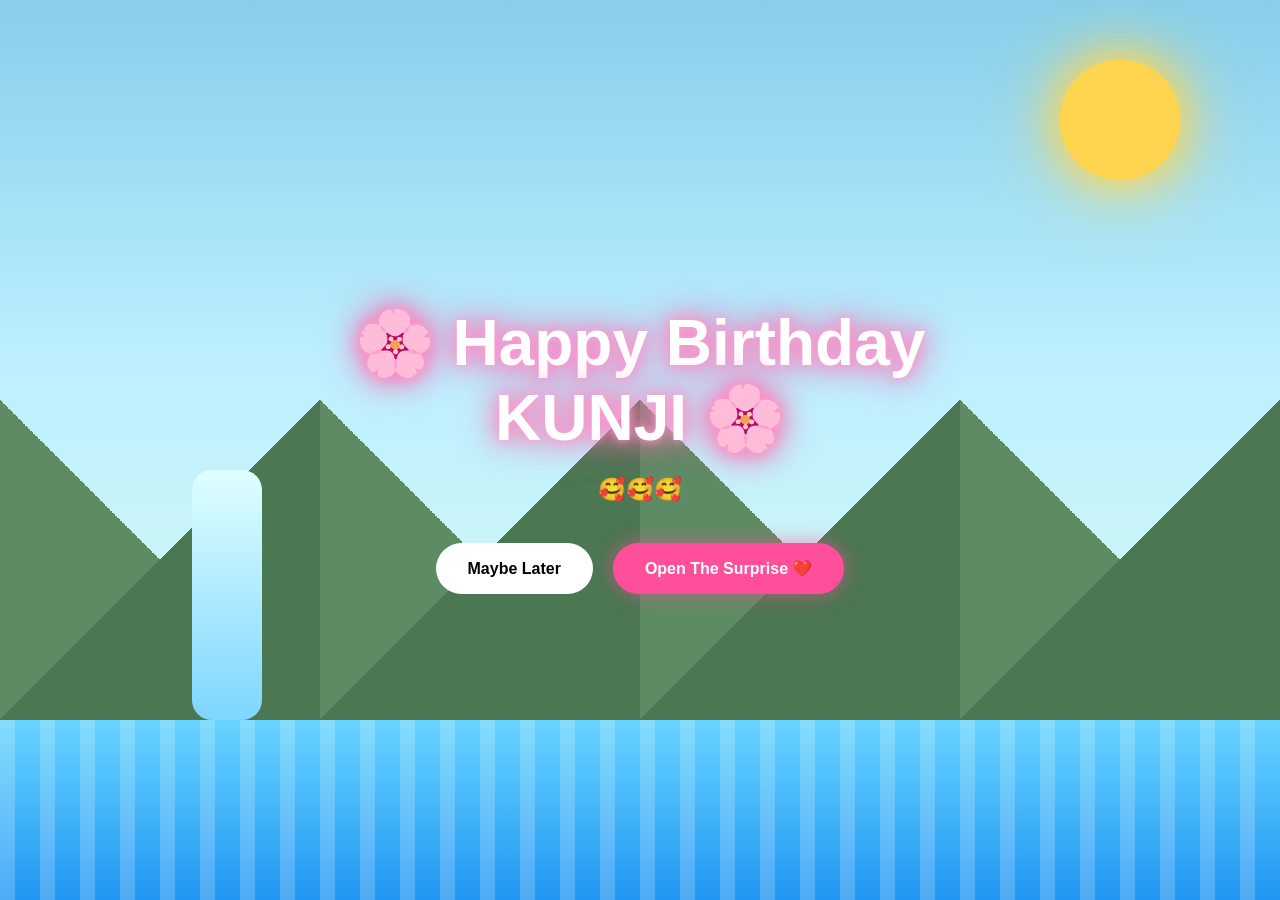
<file: index.html>
<!DOCTYPE html>
<html lang="en">
<head>
<meta charset="UTF-8">
<meta name="viewport" content="width=device-width, initial-scale=1.0">
<title>Happy Birthday Blessy</title>

<link rel="stylesheet" href="style.css">
</head>

<body>

<div class="sky">

    <div class="sun"></div>

    <div class="cloud c1"></div>
    <div class="cloud c2"></div>
    <div class="cloud c3"></div>

    <div class="bird b1">🕊</div>
    <div class="bird b2">🕊</div>

    <div class="butterfly bf1">🦋</div>
    <div class="butterfly bf2">🦋</div>

</div>

<div class="mountains"></div>

<div class="waterfall"></div>

<div class="river"></div>

<div id="hearts"></div>

<div class="hero">

    <h1 class="title">
        🌸 Happy Birthday KUNJI 🌸
    </h1>

    <p class="subtitle">
        🥰🥰🥰
    </p>

    <div class="buttons">

        <button id="leaveBtn">
            Maybe Later
        </button>

        <button id="openBtn">
            Open The Surprise ❤️
        </button>

    </div>

</div>

<div id="goodbye" class="hidden">

    <h2>Thank you 🌸</h2>

    <p>
        Have a wonderful birthday.
    </p>

</div>

<script src="script.js"></script>

</body>
</html>
</file>
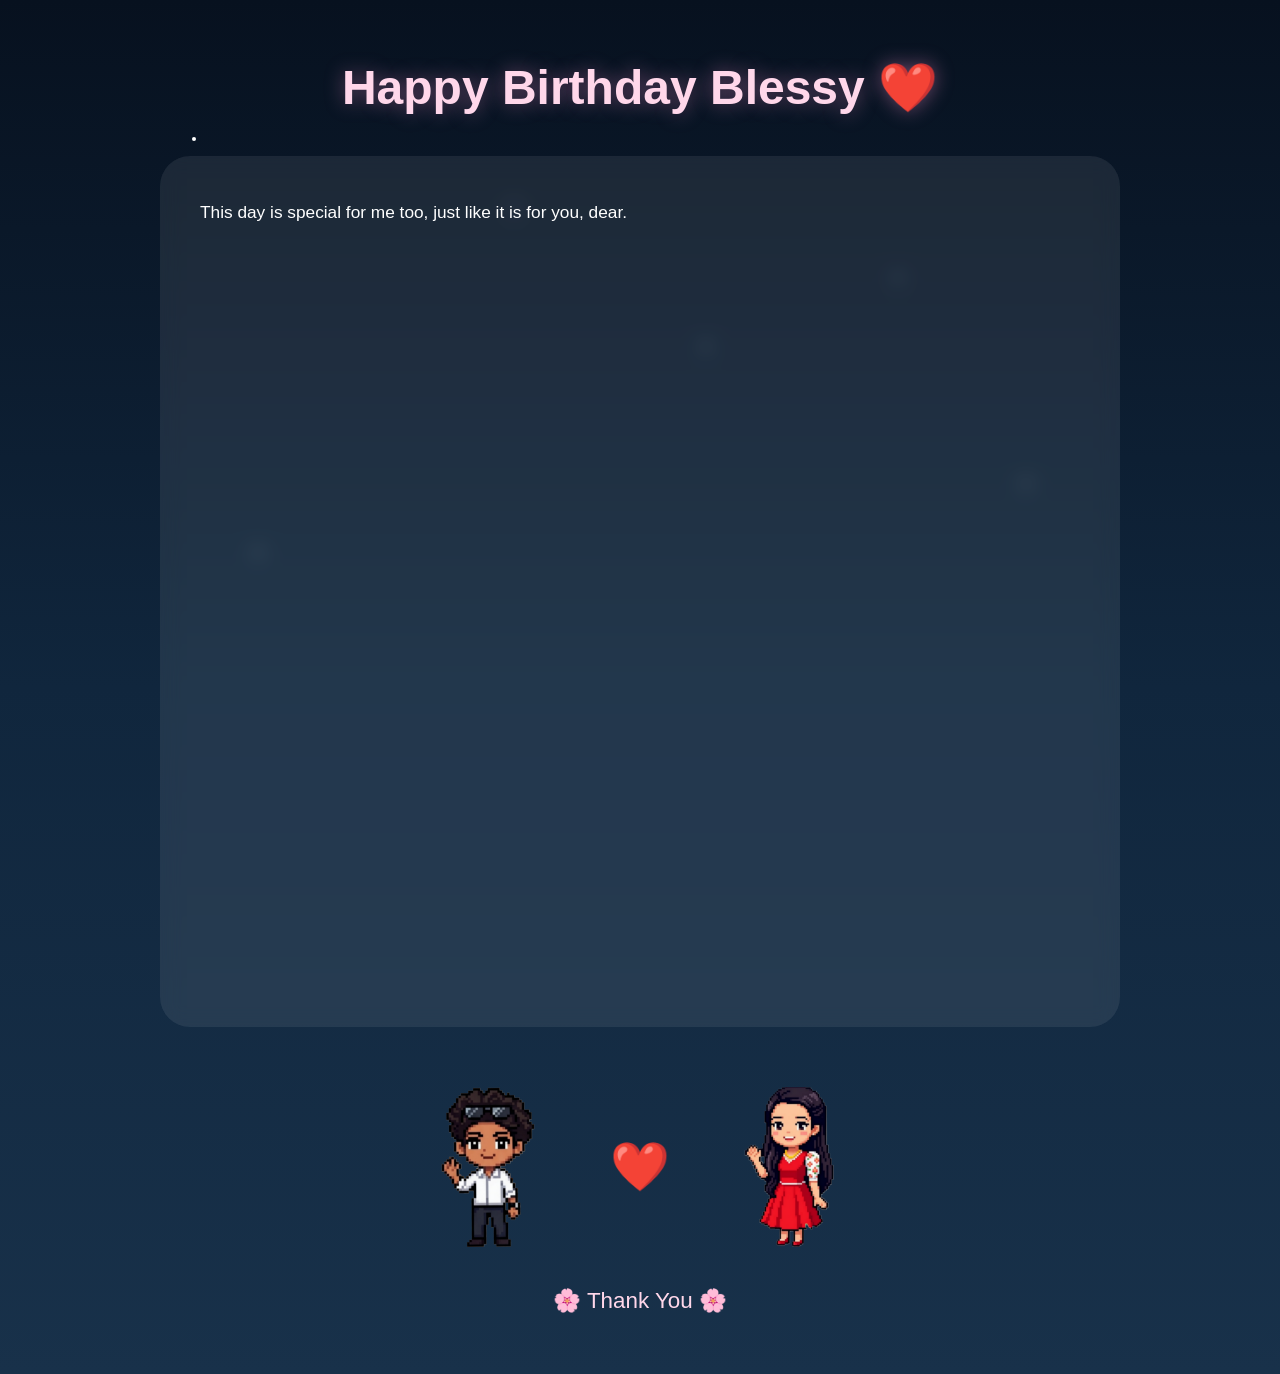
<file: farewell.html>
<!DOCTYPE html>
<html lang="en">
<head>
<meta charset="UTF-8">
<meta name="viewport" content="width=device-width, initial-scale=1.0">

<title>Happy Birthday Blessy ❤️</title>

<link rel="stylesheet" href="style.css">
</head>

<body class="final-page">

<div class="night-sky">

    <div class="star s1"></div>
    <div class="star s2"></div>
    <div class="star s3"></div>
    <div class="star s4"></div>
    <div class="star s5"></div>
    <div class="star s6"></div>

</div>

<div class="final-wrapper">

    <h1 class="final-title">
        Happy Birthday Blessy ❤️
    </h1>

    <div class="final-card">

        <div class="message-part hidden-part">
            This day is special for me too, just like it is for you, dear.
        </div>

        <div class="message-part hidden-part">
            It is one of the days I can never forget. For the past five years, more than anyone else, I have always remembered this day and looked forward to it.
        </div>

        <div class="message-part hidden-part">
            I am sending this to you not because I expect a comeback or a renewed connection between us. I simply wanted to wish you well.
        </div>

        <div class="message-part hidden-part">
            In my heart, you will always have a special place.
        </div>

        <div class="message-part hidden-part">
            We met when you were 14, and now you have grown into a strong, hardworking woman. The little girl I once knew has come a long way.
        </div>

        <div class="message-part hidden-part">
            No matter how much you change or grow, in my mind you are still nteh eduth eppozhum odyi varunna nteh kunji.
        </div>

        <div class="message-part hidden-part">
            For all this time, I used to say that I was in love with you. But today, I want to say something different:
            <strong>I truly care about you.</strong>
        </div>

        <div class="message-part hidden-part">
            Thank you for all the happy moments and the time we spent together. Those memories are among the most precious gifts life has ever given me.
        </div>

        <div class="message-part hidden-part">
            On your birthday, I wish you happiness, arehm kanich nannam kidathuvonum venda ni nannyite irukunele sandhosham.
        </div>

        <div class="message-part hidden-part final-highlight">
            Happy Birthday, Kunji ❤️
        </div>

    </div>

    <div class="ending-characters">

        <img src="assets/boy.png" alt="Boy">

        <div class="love-heart">
            ❤️
        </div>

        <img src="assets/girl.png" alt="Girl">

    </div>

    <div class="end-text">
        🌸 Thank You  🌸
    </div>

</div>

<script>

const sections =
document.querySelectorAll('.message-part');

sections.forEach((section,index)=>{

    setTimeout(()=>{

        section.classList.add('show-part');

    },index*2500);

});

</script>

</body>
</html>
</file>
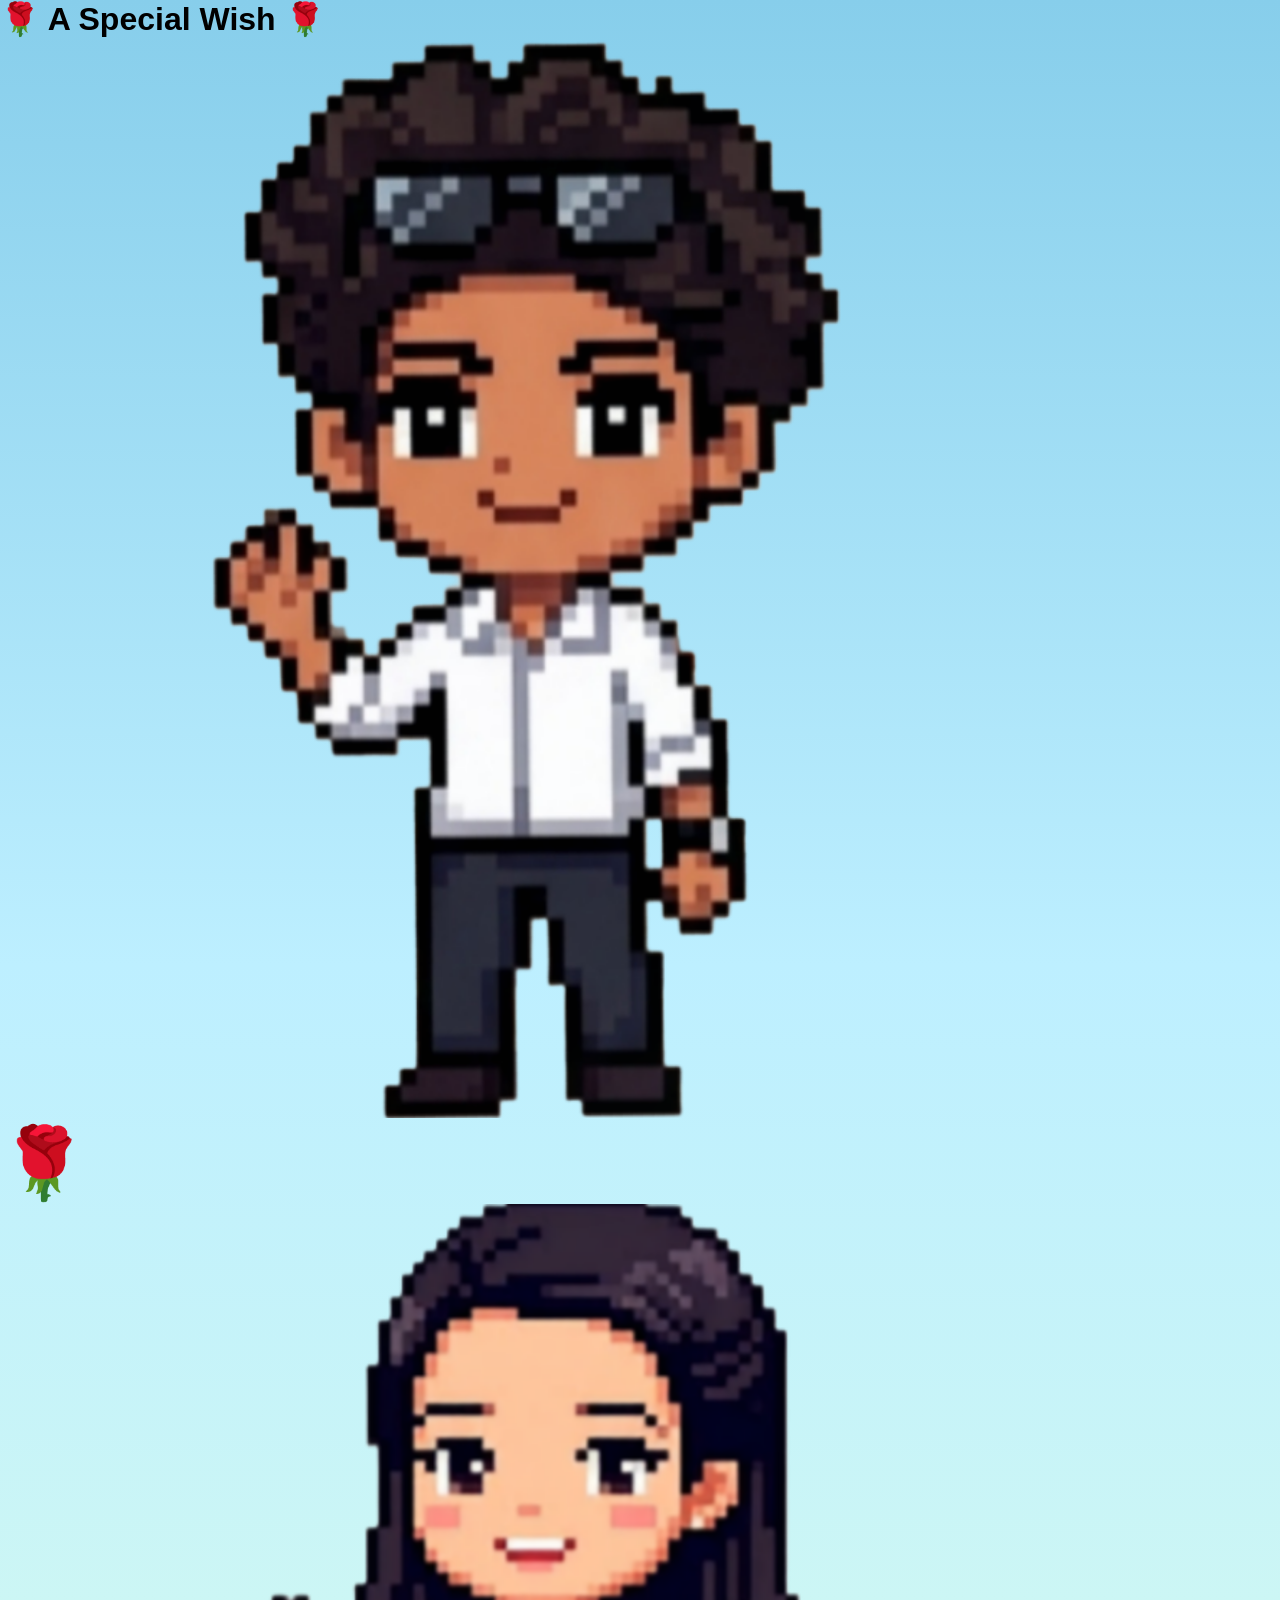
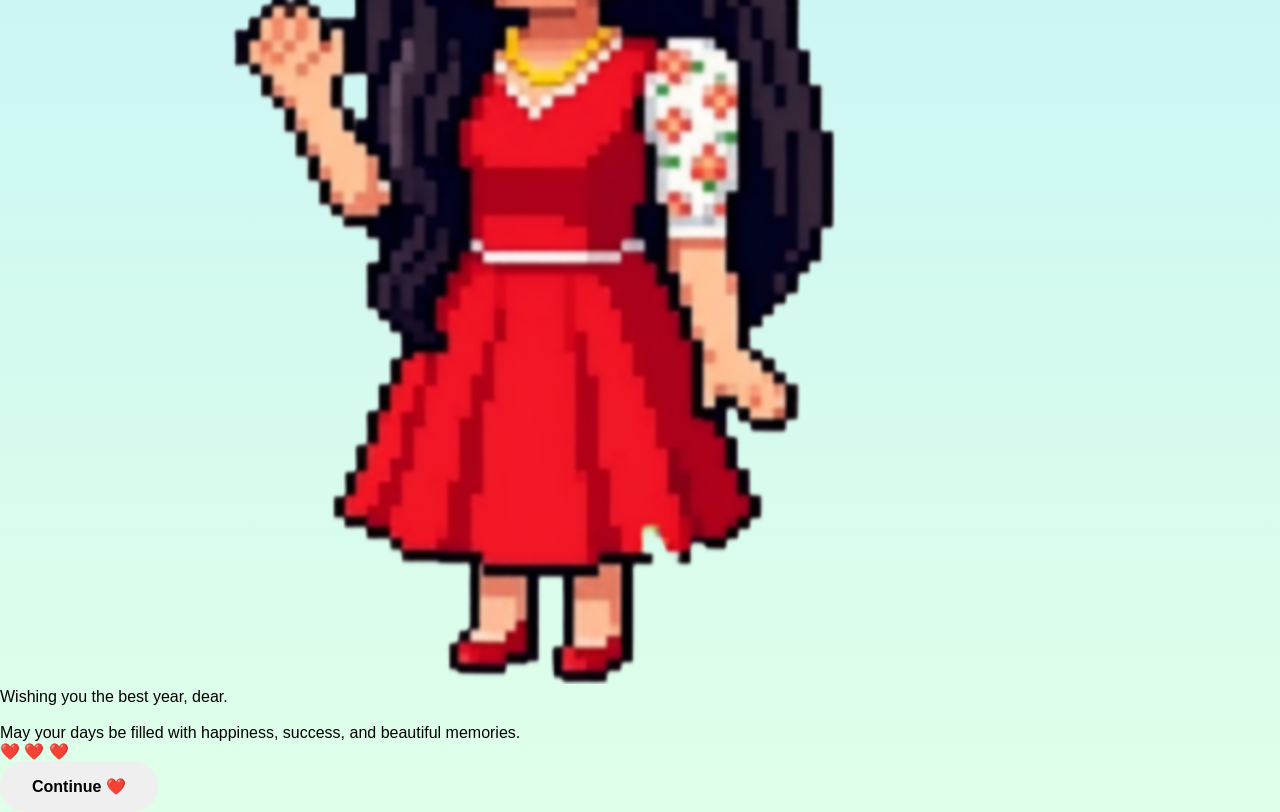
<file: letter.html>
<!DOCTYPE html>
<html lang="en">
<head>
    <meta charset="UTF-8">
    <meta name="viewport" content="width=device-width, initial-scale=1.0">
    <title>The Rose</title>
    <link rel="stylesheet" href="style.css">
</head>
<body class="story-page">

    <div class="story-container">

        <h1 class="story-title">🌹 A Special Wish 🌹</h1>

        <div class="scene">

            <img src="assets/boy.png" class="boy" alt="Boy">

            <div class="rose">🌹</div>

            <img src="assets/girl.png" class="girl" alt="Girl">

        </div>

        <div class="dialog-box">

            <p id="storyText">
                Wishing you the best year, dear.
                <br><br>
                May your days be filled with happiness,
                success, and beautiful memories.
            </p>

        </div>

        <div class="floating-hearts">
            ❤️ ❤️ ❤️
        </div>

        <button class="continue-btn"
            onclick="window.location.href='farewell.html'">
            Continue ❤️
        </button>

    </div>

</body>
</html>
</file>
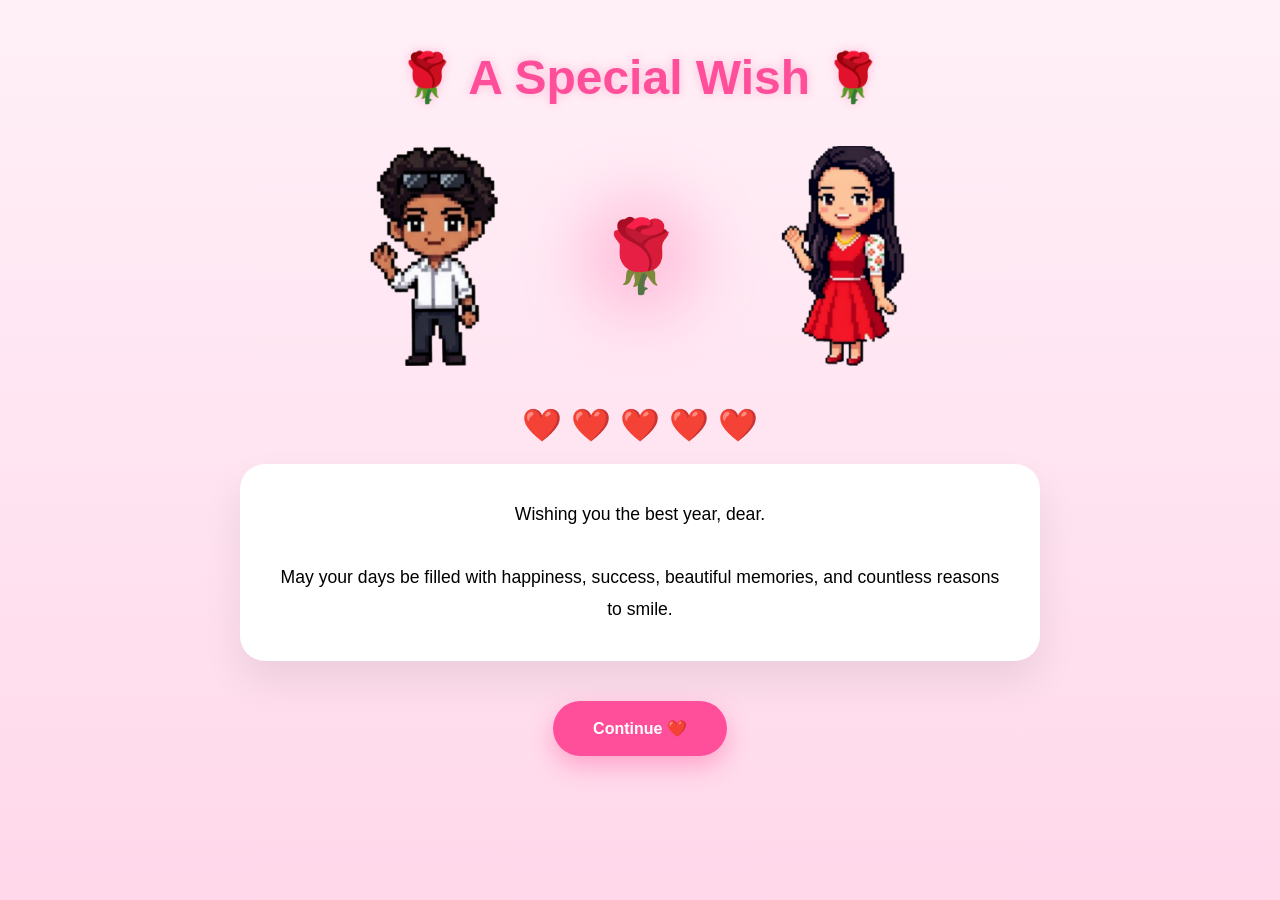
<file: wishes.html>
<!DOCTYPE html>
<html lang="en">
<head>
<meta charset="UTF-8">
<meta name="viewport" content="width=device-width, initial-scale=1.0">
<title>A Special Wish</title>

<link rel="stylesheet" href="style.css">
</head>

<body class="wish-page">

<div class="wish-bg">

    <div class="sparkles"></div>

    <div class="wish-container">

        <h1 class="wish-title">
            🌹 A Special Wish 🌹
        </h1>

        <div class="character-scene">

            <img
            src="assets/boy.png"
            alt="Boy"
            class="boy-character">

            <div class="rose-container">

                <div class="rose-glow"></div>

                <div class="rose">
                    🌹
                </div>

            </div>

            <img
            src="assets/girl.png"
            alt="Girl"
            class="girl-character">

        </div>

        <div class="heart-burst">

            ❤️ ❤️ ❤️ ❤️ ❤️

        </div>

        <div class="dialog-card">

            <p id="wishText">

                Wishing you the best year, dear.

                <br><br>

                May your days be filled with happiness,
                success, beautiful memories,
                and countless reasons to smile.

            </p>

        </div>

        <button
        class="continue-button"
        onclick="goToFinalPage()">

            Continue ❤️

        </button>

    </div>

</div>

<script>

function goToFinalPage(){

    document.body.style.opacity="0";

    setTimeout(()=>{

        window.location.href="farewell.html";

    },700);

}

</script>

</body>
</html>
</file>
<file: style.css>
/* =========================
   RESET
========================= */

*{
    margin:0;
    padding:0;
    box-sizing:border-box;
}

body{
    min-height:100vh;
    overflow-x:hidden;
    overflow-y:auto;
    font-family:'Poppins',sans-serif;
    position:relative;
    background:linear-gradient(
        to bottom,
        #87ceeb 0%,
        #bdefff 40%,
        #dfffe8 100%
    );
}

/* =========================
   SKY
========================= */

.sky{
    position:absolute;
    inset:0;
    overflow:hidden;
}

.sun{
    position:absolute;
    top:60px;
    right:100px;

    width:120px;
    height:120px;

    border-radius:50%;

    background:#ffd54f;

    box-shadow:
    0 0 40px #ffd54f,
    0 0 80px #ffd54f;
}

/* =========================
   CLOUDS
========================= */

.cloud{
    position:absolute;

    width:180px;
    height:60px;

    background:white;

    border-radius:50px;

    opacity:.85;
}

.cloud::before{
    content:'';

    position:absolute;

    width:80px;
    height:80px;

    background:white;

    border-radius:50%;

    top:-35px;
    left:25px;
}

.cloud::after{
    content:'';

    position:absolute;

    width:100px;
    height:100px;

    background:white;

    border-radius:50%;

    top:-50px;
    right:20px;
}

.c1{
    top:80px;
    left:-200px;

    animation:cloudMove 45s linear infinite;
}

.c2{
    top:170px;
    left:-300px;

    animation:cloudMove 60s linear infinite;
}

.c3{
    top:280px;
    left:-250px;

    animation:cloudMove 50s linear infinite;
}

@keyframes cloudMove{

    from{
        transform:translateX(0);
    }

    to{
        transform:translateX(150vw);
    }
}

/* =========================
   MOUNTAINS
========================= */

.mountains{
    position:absolute;

    bottom:180px;

    width:100%;
    height:320px;

    background:
    linear-gradient(
    135deg,
    transparent 50%,
    #4b7752 50%),

    linear-gradient(
    -135deg,
    transparent 50%,
    #5d8c64 50%);

    background-size:320px 320px;
}

/* =========================
   WATERFALL
========================= */

.waterfall{
    position:absolute;

    left:15%;
    bottom:180px;

    width:70px;
    height:250px;

    background:
    linear-gradient(
    to bottom,
    #dfffff,
    #7ed6ff);

    border-radius:20px;

    animation:waterPulse 1s infinite;
}

@keyframes waterPulse{

    0%,100%{
        opacity:.75;
    }

    50%{
        opacity:1;
    }
}

/* =========================
   RIVER
========================= */

.river{
    position:absolute;

    bottom:0;

    width:100%;
    height:180px;

    background:
    linear-gradient(
    to bottom,
    #67d4ff,
    #2196f3);

    overflow:hidden;
}

.river::before{
    content:'';

    position:absolute;

    width:200%;

    height:100%;

    background:
    repeating-linear-gradient(
    90deg,
    rgba(255,255,255,.2) 0px,
    rgba(255,255,255,.2) 15px,
    transparent 15px,
    transparent 40px);

    animation:riverFlow 12s linear infinite;
}

@keyframes riverFlow{

    from{
        transform:translateX(0);
    }

    to{
        transform:translateX(-50%);
    }
}

/* =========================
   BIRDS
========================= */

.bird{
    position:absolute;
    font-size:32px;
}

.b1{
    top:120px;
    left:-100px;

    animation:birdFly 15s linear infinite;
}

.b2{
    top:200px;
    left:-300px;

    animation:birdFly 22s linear infinite;
}

@keyframes birdFly{

    from{
        transform:translateX(0);
    }

    to{
        transform:translateX(140vw);
    }
}

/* =========================
   BUTTERFLIES
========================= */

.butterfly{
    position:absolute;
    font-size:34px;
}

.bf1{
    left:20%;
    top:60%;

    animation:butterfly1 6s ease-in-out infinite;
}

.bf2{
    left:70%;
    top:50%;

    animation:butterfly2 8s ease-in-out infinite;
}

@keyframes butterfly1{

    0%,100%{
        transform:translateY(0);
    }

    50%{
        transform:translateY(-40px);
    }
}

@keyframes butterfly2{

    0%,100%{
        transform:translateY(0);
    }

    50%{
        transform:translateY(-30px);
    }
}

/* =========================
   HERO CONTENT
========================= */

.hero{
    position:absolute;

    top:50%;
    left:50%;

    transform:translate(-50%,-50%);

    text-align:center;

    z-index:100;
}

.title{

    font-size:4rem;

    color:white;

    text-shadow:
    0 0 10px #ff9bcf,
    0 0 25px #ff77b7,
    0 0 40px #ff5ea7;

    animation:fadeIn 2s ease;
}

.subtitle{

    margin-top:20px;

    font-size:1.4rem;

    color:white;

    opacity:.95;

    animation:fadeIn 3s ease;
}

@keyframes fadeIn{

    from{
        opacity:0;
        transform:translateY(25px);
    }

    to{
        opacity:1;
        transform:translateY(0);
    }
}

/* =========================
   BUTTONS
========================= */

.buttons{

    margin-top:40px;

    display:flex;

    justify-content:center;

    gap:20px;

    flex-wrap:wrap;
}

button{

    border:none;

    padding:16px 32px;

    border-radius:50px;

    cursor:pointer;

    font-size:1rem;

    font-weight:600;

    transition:.3s;
}

button:hover{

    transform:
    translateY(-3px)
    scale(1.05);
}

#leaveBtn{

    background:#ffffff;
}

#openBtn{

    background:#ff4f9a;
    color:white;

    box-shadow:
    0 0 20px rgba(255,79,154,.6);
}

/* =========================
   HEART PARTICLES
========================= */

.heart{
    position:absolute;
    color:#ff4f9a;
    font-size:20px;

    animation:floatUp 8s linear forwards;
}

@keyframes floatUp{

    from{
        opacity:1;
        transform:translateY(0);
    }

    to{
        opacity:0;
        transform:translateY(-400px);
    }
}

/* =========================
   GOODBYE
========================= */

.hidden{
    display:none;
}

#goodbye{

    position:absolute;

    top:50%;
    left:50%;

    transform:translate(-50%,-50%);

    text-align:center;

    color:white;

    z-index:999;
}

/* =========================
   MOBILE
========================= */

@media(max-width:768px){

    .title{
        font-size:2.2rem;
    }

    .subtitle{
        font-size:1rem;
    }

    .sun{
        width:80px;
        height:80px;
        right:20px;
    }

    .buttons{
        flex-direction:column;
        align-items:center;
    }

    button{
        width:220px;
    }

    .river{
        height:140px;
    }

    .mountains{
        height:250px;
    }
}

/* =========================
   WISH PAGE
========================= */

.wish-page{

    min-height:100vh;

    background:
    linear-gradient(
    to bottom,
    #fff0f7,
    #ffe4f1,
    #ffd8ea);

    overflow-x:hidden;
}

.wish-container{

    max-width:1200px;

    margin:auto;

    text-align:center;

    padding:50px 20px;
}

.wish-title{

    font-size:3rem;

    color:#ff4f9a;

    margin-bottom:40px;

    text-shadow:
    0 0 10px rgba(255,79,154,.3);
}

.character-scene{

    display:flex;

    align-items:center;

    justify-content:center;

    gap:50px;

    margin-top:30px;

    margin-bottom:40px;
}

.boy-character{

    width:220px;

    animation:
    boyEnter 2s ease forwards;
}

.girl-character{

    width:220px;

    animation:
    girlFloat 3s ease-in-out infinite;
}

@keyframes boyEnter{

    from{

        opacity:0;

        transform:
        translateX(-250px);
    }

    to{

        opacity:1;

        transform:
        translateX(0);
    }
}

@keyframes girlFloat{

    0%,100%{

        transform:
        translateY(0);
    }

    50%{

        transform:
        translateY(-10px);
    }
}

.rose-container{

    position:relative;
}

.rose{

    font-size:70px;

    animation:
    roseFloat 2s ease-in-out infinite;
}

@keyframes roseFloat{

    0%,100%{

        transform:
        translateY(0);
    }

    50%{

        transform:
        translateY(-10px);
    }
}

.rose-glow{

    position:absolute;

    width:120px;
    height:120px;

    left:50%;
    top:50%;

    transform:
    translate(-50%,-50%);

    border-radius:50%;

    background:
    rgba(255,79,154,.25);

    filter:blur(30px);

    animation:
    pulseGlow 2s infinite;
}

@keyframes pulseGlow{

    0%,100%{

        transform:
        translate(-50%,-50%)
        scale(1);
    }

    50%{

        transform:
        translate(-50%,-50%)
        scale(1.2);
    }
}

.dialog-card{

    max-width:800px;

    margin:auto;

    background:white;

    padding:35px;

    border-radius:25px;

    box-shadow:
    0 20px 40px
    rgba(0,0,0,.08);

    line-height:1.8;

    font-size:1.1rem;
}

.heart-burst{

    font-size:2rem;

    margin-bottom:20px;

    animation:
    heartBounce 2s infinite;
}

@keyframes heartBounce{

    0%,100%{

        transform:
        translateY(0);
    }

    50%{

        transform:
        translateY(-10px);
    }
}

.continue-button{

    margin-top:40px;

    padding:18px 40px;

    border:none;

    border-radius:50px;

    background:#ff4f9a;

    color:white;

    font-size:1rem;

    cursor:pointer;

    box-shadow:
    0 10px 25px
    rgba(255,79,154,.4);
}

.continue-button:hover{

    transform:
    translateY(-3px);
}

@media(max-width:768px){

    .character-scene{

        flex-direction:column;

        gap:20px;
    }

    .boy-character,
    .girl-character{

        width:160px;
    }

    .wish-title{

        font-size:2rem;
    }
}


/* =========================
   PREMIUM FINAL PAGE
========================= */

.final-page{

    min-height:100vh;

    background:
    linear-gradient(
    to bottom,
    #07111f,
    #10263d,
    #18314a);

    color:white;

    overflow-x:hidden;
}

.final-wrapper{

    max-width:1000px;

    margin:auto;

    padding:60px 20px;

    text-align:center;
}

.final-title{

    font-size:3rem;

    margin-bottom:40px;

    color:#ffd7ea;

    text-shadow:
    0 0 20px
    rgba(255,150,210,.4);
}

.final-card{

    background:
    rgba(255,255,255,.08);

    backdrop-filter:blur(10px);

    border-radius:30px;

    padding:40px;

    text-align:left;
}

.message-part{

    opacity:0;

    transform:
    translateY(40px);

    transition:1.2s;

    margin-bottom:25px;

    line-height:1.9;

    font-size:1.08rem;
}

.show-part{

    opacity:1;

    transform:
    translateY(0);
}

.final-highlight{

    text-align:center;

    font-size:1.6rem;

    color:#ffb6d9;
}

.ending-characters{

    margin-top:60px;

    display:flex;

    justify-content:center;

    align-items:center;

    gap:40px;
}

.ending-characters img{

    width:160px;
}

.love-heart{

    font-size:3rem;

    animation:
    heartbeat 1.5s infinite;
}

@keyframes heartbeat{

    0%,100%{
        transform:scale(1);
    }

    50%{
        transform:scale(1.25);
    }
}

.end-text{

    margin-top:40px;

    font-size:1.4rem;

    color:#ffd7ea;
}

/* Stars */

.star{

    position:absolute;

    width:4px;
    height:4px;

    background:white;

    border-radius:50%;

    animation:
    twinkle 2s infinite;
}

.s1{top:10%;left:15%;}
.s2{top:20%;left:70%;}
.s3{top:15%;left:40%;}
.s4{top:35%;left:80%;}
.s5{top:25%;left:55%;}
.s6{top:40%;left:20%;}

@keyframes twinkle{

    0%,100%{
        opacity:.2;
    }

    50%{
        opacity:1;
    }
}

@media(max-width:768px){

    .final-title{
        font-size:2rem;
    }

    .final-card{
        padding:25px;
    }

    .ending-characters{

        flex-direction:column;

        gap:20px;
    }

    .ending-characters img{

        width:120px;
    }
}
</file>
